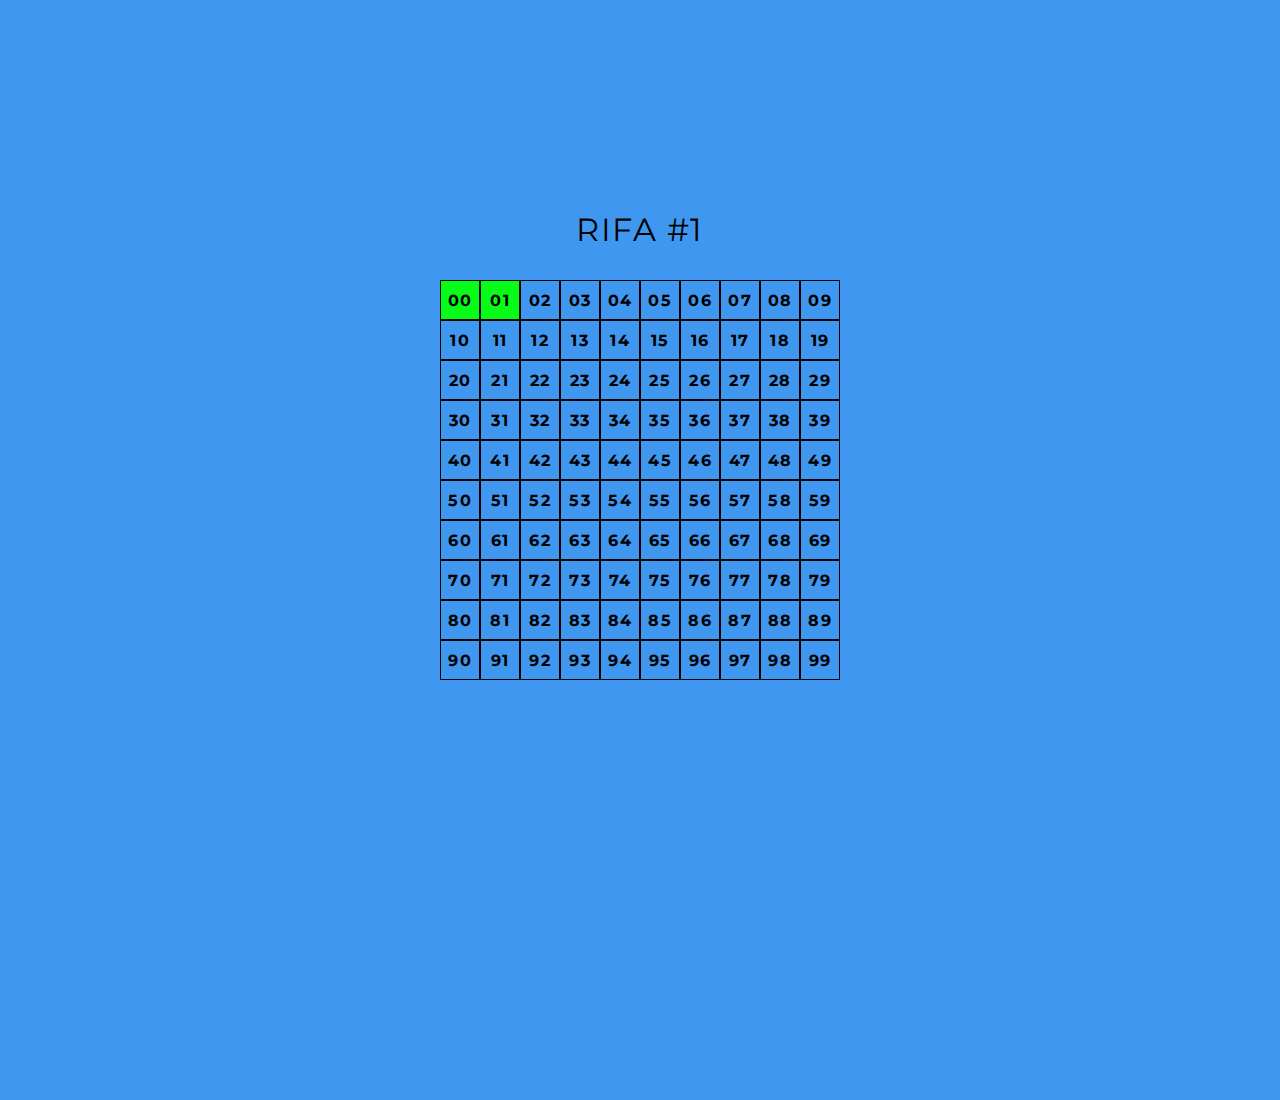
<file: index.html>
<!DOCTYPE html>
<html lang="es">
	<head>
		<meta charset="UTF-8" />
		<meta name="viewport" content="width=device-width, initial-scale=1.0" />
		<title>editando en CSS</title>
		<link rel="stylesheet" type="text/css" href="estilo.css" />
	</head>
	<body>
		<section class="rifa">
			<h1>RIFA #1</h1>
			<div class="tabla">
				<div class="numero v"><b>00</b></div>
				<div class="numero v"><b>01</b></div>
				<div class="numero"><b>02</b></div>
				<div class="numero"><b>03</b></div>
				<div class="numero"><b>04</b></div>
				<div class="numero"><b>05</b></div>
				<div class="numero"><b>06</b></div>
				<div class="numero"><b>07</b></div>
				<div class="numero"><b>08</b></div>
				<div class="numero"><b>09</b></div>
				<div class="numero"><b>10</b></div>
				<div class="numero"><b>11</b></div>
				<div class="numero"><b>12</b></div>
				<div class="numero"><b>13</b></div>
				<div class="numero"><b>14</b></div>
				<div class="numero"><b>15</b></div>
				<div class="numero"><b>16</b></div>
				<div class="numero"><b>17</b></div>
				<div class="numero"><b>18</b></div>
				<div class="numero"><b>19</b></div>
				<div class="numero"><b>20</b></div>
				<div class="numero"><b>21</b></div>
				<div class="numero"><b>22</b></div>
				<div class="numero"><b>23</b></div>
				<div class="numero"><b>24</b></div>
				<div class="numero"><b>25</b></div>
				<div class="numero"><b>26</b></div>
				<div class="numero"><b>27</b></div>
				<div class="numero"><b>28</b></div>
				<div class="numero"><b>29</b></div>
				<div class="numero"><b>30</b></div>
				<div class="numero"><b>31</b></div>
				<div class="numero"><b>32</b></div>
				<div class="numero"><b>33</b></div>
				<div class="numero"><b>34</b></div>
				<div class="numero"><b>35</b></div>
				<div class="numero"><b>36</b></div>
				<div class="numero"><b>37</b></div>
				<div class="numero"><b>38</b></div>
				<div class="numero"><b>39</b></div>
				<div class="numero"><b>40</b></div>
				<div class="numero"><b>41</b></div>
				<div class="numero"><b>42</b></div>
				<div class="numero"><b>43</b></div>
				<div class="numero"><b>44</b></div>
				<div class="numero"><b>45</b></div>
				<div class="numero"><b>46</b></div>
				<div class="numero"><b>47</b></div>
				<div class="numero"><b>48</b></div>
				<div class="numero"><b>49</b></div>
				<div class="numero"><b>50</b></div>
				<div class="numero"><b>51</b></div>
				<div class="numero"><b>52</b></div>
				<div class="numero"><b>53</b></div>
				<div class="numero"><b>54</b></div>
				<div class="numero"><b>55</b></div>
				<div class="numero"><b>56</b></div>
				<div class="numero"><b>57</b></div>
				<div class="numero"><b>58</b></div>
				<div class="numero"><b>59</b></div>
				<div class="numero"><b>60</b></div>
				<div class="numero"><b>61</b></div>
				<div class="numero"><b>62</b></div>
				<div class="numero"><b>63</b></div>
				<div class="numero"><b>64</b></div>
				<div class="numero"><b>65</b></div>
				<div class="numero"><b>66</b></div>
				<div class="numero"><b>67</b></div>
				<div class="numero"><b>68</b></div>
				<div class="numero"><b>69</b></div>
				<div class="numero"><b>70</b></div>
				<div class="numero"><b>71</b></div>
				<div class="numero"><b>72</b></div>
				<div class="numero"><b>73</b></div>
				<div class="numero"><b>74</b></div>
				<div class="numero"><b>75</b></div>
				<div class="numero"><b>76</b></div>
				<div class="numero"><b>77</b></div>
				<div class="numero"><b>78</b></div>
				<div class="numero"><b>79</b></div>
				<div class="numero"><b>80</b></div>
				<div class="numero"><b>81</b></div>
				<div class="numero"><b>82</b></div>
				<div class="numero"><b>83</b></div>
				<div class="numero"><b>84</b></div>
				<div class="numero"><b>85</b></div>
				<div class="numero"><b>86</b></div>
				<div class="numero"><b>87</b></div>
				<div class="numero"><b>88</b></div>
				<div class="numero"><b>89</b></div>
				<div class="numero"><b>90</b></div>
				<div class="numero"><b>91</b></div>
				<div class="numero"><b>92</b></div>
				<div class="numero"><b>93</b></div>
				<div class="numero"><b>94</b></div>
				<div class="numero"><b>95</b></div>
				<div class="numero"><b>96</b></div>
				<div class="numero"><b>97</b></div>
				<div class="numero"><b>98</b></div>
				<div class="numero"><b>99</b></div>
			</div>

			<br /><br /><br /><br /><br /><br /><br />

			<!-- 			<div class="tablalimpia">
				<div class="tabla">
					<div class="numero"><b>00</b></div>
					<div class="numero"><b>01</b></div>
					<div class="numero"><b>02</b></div>
					<div class="numero"><b>03</b></div>
					<div class="numero"><b>04</b></div>
					<div class="numero"><b>05</b></div>
					<div class="numero"><b>06</b></div>
					<div class="numero"><b>07</b></div>
					<div class="numero"><b>08</b></div>
					<div class="numero"><b>09</b></div>
					<div class="numero"><b>10</b></div>
					<div class="numero"><b>11</b></div>
					<div class="numero"><b>12</b></div>
					<div class="numero"><b>13</b></div>
					<div class="numero"><b>14</b></div>
					<div class="numero"><b>15</b></div>
					<div class="numero"><b>16</b></div>
					<div class="numero"><b>17</b></div>
					<div class="numero"><b>18</b></div>
					<div class="numero"><b>19</b></div>
					<div class="numero"><b>20</b></div>
					<div class="numero"><b>21</b></div>
					<div class="numero"><b>22</b></div>
					<div class="numero"><b>23</b></div>
					<div class="numero"><b>24</b></div>
					<div class="numero"><b>25</b></div>
					<div class="numero"><b>26</b></div>
					<div class="numero"><b>27</b></div>
					<div class="numero"><b>28</b></div>
					<div class="numero"><b>29</b></div>
					<div class="numero"><b>30</b></div>
					<div class="numero"><b>31</b></div>
					<div class="numero"><b>32</b></div>
					<div class="numero"><b>33</b></div>
					<div class="numero"><b>34</b></div>
					<div class="numero"><b>35</b></div>
					<div class="numero"><b>36</b></div>
					<div class="numero"><b>37</b></div>
					<div class="numero"><b>38</b></div>
					<div class="numero"><b>39</b></div>
					<div class="numero"><b>40</b></div>
					<div class="numero"><b>41</b></div>
					<div class="numero"><b>42</b></div>
					<div class="numero"><b>43</b></div>
					<div class="numero"><b>44</b></div>
					<div class="numero"><b>45</b></div>
					<div class="numero"><b>46</b></div>
					<div class="numero"><b>47</b></div>
					<div class="numero"><b>48</b></div>
					<div class="numero"><b>49</b></div>
					<div class="numero"><b>50</b></div>
					<div class="numero"><b>51</b></div>
					<div class="numero"><b>52</b></div>
					<div class="numero"><b>53</b></div>
					<div class="numero"><b>54</b></div>
					<div class="numero"><b>55</b></div>
					<div class="numero"><b>56</b></div>
					<div class="numero"><b>57</b></div>
					<div class="numero"><b>58</b></div>
					<div class="numero"><b>59</b></div>
					<div class="numero"><b>60</b></div>
					<div class="numero"><b>61</b></div>
					<div class="numero"><b>62</b></div>
					<div class="numero"><b>63</b></div>
					<div class="numero"><b>64</b></div>
					<div class="numero"><b>65</b></div>
					<div class="numero"><b>66</b></div>
					<div class="numero"><b>67</b></div>
					<div class="numero"><b>68</b></div>
					<div class="numero"><b>69</b></div>
					<div class="numero"><b>70</b></div>
					<div class="numero"><b>71</b></div>
					<div class="numero"><b>72</b></div>
					<div class="numero"><b>73</b></div>
					<div class="numero"><b>74</b></div>
					<div class="numero"><b>75</b></div>
					<div class="numero"><b>76</b></div>
					<div class="numero"><b>77</b></div>
					<div class="numero"><b>78</b></div>
					<div class="numero"><b>79</b></div>
					<div class="numero"><b>80</b></div>
					<div class="numero"><b>81</b></div>
					<div class="numero"><b>82</b></div>
					<div class="numero"><b>83</b></div>
					<div class="numero"><b>84</b></div>
					<div class="numero"><b>85</b></div>
					<div class="numero"><b>86</b></div>
					<div class="numero"><b>87</b></div>
					<div class="numero"><b>88</b></div>
					<div class="numero"><b>89</b></div>
					<div class="numero"><b>90</b></div>
					<div class="numero"><b>91</b></div>
					<div class="numero"><b>92</b></div>
					<div class="numero"><b>93</b></div>
					<div class="numero"><b>94</b></div>
					<div class="numero"><b>95</b></div>
					<div class="numero"><b>96</b></div>
					<div class="numero"><b>97</b></div>
					<div class="numero"><b>98</b></div>
					<div class="numero"><b>99</b></div>
				</div>
			</div> -->
		</section>
		<script src="text.js"></script>
	</body>
</html>
</file>
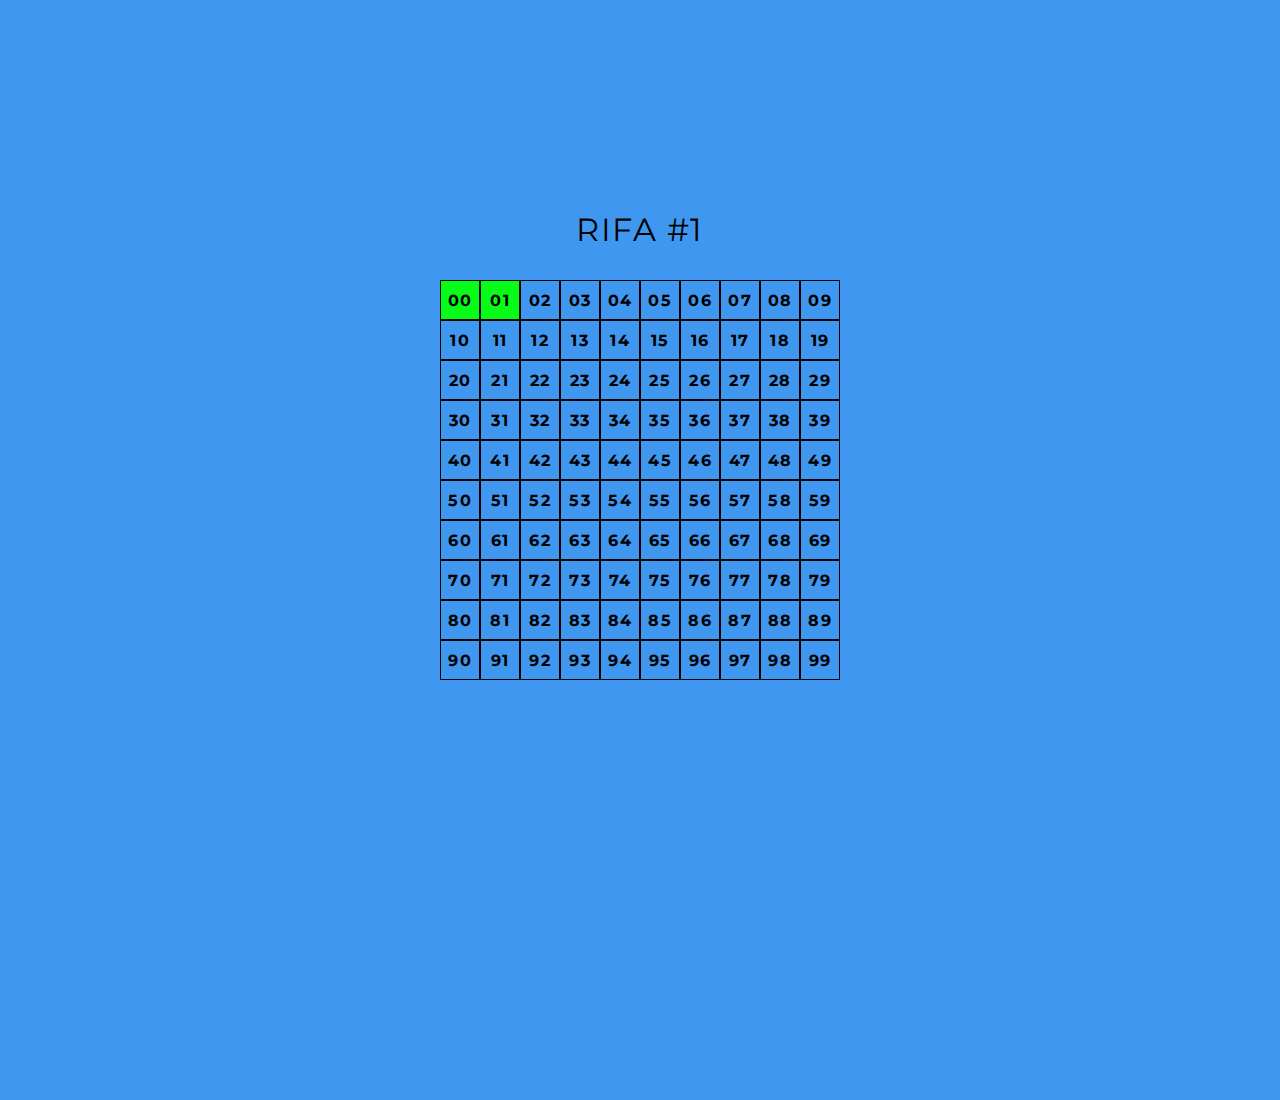
<file: index_backup.html>
<!DOCTYPE html>
<html lang="es">
	<head>
		<meta charset="UTF-8" />
		<meta name="viewport" content="width=device-width, initial-scale=1.0" />
		<title>editando en CSS</title>
		<link rel="stylesheet" type="text/css" href="estilo.css" />
	</head>
	<body>
		<section class="rifa">
			<h1>RIFA #1</h1>
			<div class="tabla">
				<div class="numero v"><b>00</b></div>
				<div class="numero v"><b>01</b></div>
				<div class="numero"><b>02</b></div>
				<div class="numero"><b>03</b></div>
				<div class="numero"><b>04</b></div>
				<div class="numero"><b>05</b></div>
				<div class="numero"><b>06</b></div>
				<div class="numero"><b>07</b></div>
				<div class="numero"><b>08</b></div>
				<div class="numero"><b>09</b></div>
				<div class="numero"><b>10</b></div>
				<div class="numero"><b>11</b></div>
				<div class="numero"><b>12</b></div>
				<div class="numero"><b>13</b></div>
				<div class="numero"><b>14</b></div>
				<div class="numero"><b>15</b></div>
				<div class="numero"><b>16</b></div>
				<div class="numero"><b>17</b></div>
				<div class="numero"><b>18</b></div>
				<div class="numero"><b>19</b></div>
				<div class="numero"><b>20</b></div>
				<div class="numero"><b>21</b></div>
				<div class="numero"><b>22</b></div>
				<div class="numero"><b>23</b></div>
				<div class="numero"><b>24</b></div>
				<div class="numero"><b>25</b></div>
				<div class="numero"><b>26</b></div>
				<div class="numero"><b>27</b></div>
				<div class="numero"><b>28</b></div>
				<div class="numero"><b>29</b></div>
				<div class="numero"><b>30</b></div>
				<div class="numero"><b>31</b></div>
				<div class="numero"><b>32</b></div>
				<div class="numero"><b>33</b></div>
				<div class="numero"><b>34</b></div>
				<div class="numero"><b>35</b></div>
				<div class="numero"><b>36</b></div>
				<div class="numero"><b>37</b></div>
				<div class="numero"><b>38</b></div>
				<div class="numero"><b>39</b></div>
				<div class="numero"><b>40</b></div>
				<div class="numero"><b>41</b></div>
				<div class="numero"><b>42</b></div>
				<div class="numero"><b>43</b></div>
				<div class="numero"><b>44</b></div>
				<div class="numero"><b>45</b></div>
				<div class="numero"><b>46</b></div>
				<div class="numero"><b>47</b></div>
				<div class="numero"><b>48</b></div>
				<div class="numero"><b>49</b></div>
				<div class="numero"><b>50</b></div>
				<div class="numero"><b>51</b></div>
				<div class="numero"><b>52</b></div>
				<div class="numero"><b>53</b></div>
				<div class="numero"><b>54</b></div>
				<div class="numero"><b>55</b></div>
				<div class="numero"><b>56</b></div>
				<div class="numero"><b>57</b></div>
				<div class="numero"><b>58</b></div>
				<div class="numero"><b>59</b></div>
				<div class="numero"><b>60</b></div>
				<div class="numero"><b>61</b></div>
				<div class="numero"><b>62</b></div>
				<div class="numero"><b>63</b></div>
				<div class="numero"><b>64</b></div>
				<div class="numero"><b>65</b></div>
				<div class="numero"><b>66</b></div>
				<div class="numero"><b>67</b></div>
				<div class="numero"><b>68</b></div>
				<div class="numero"><b>69</b></div>
				<div class="numero"><b>70</b></div>
				<div class="numero"><b>71</b></div>
				<div class="numero"><b>72</b></div>
				<div class="numero"><b>73</b></div>
				<div class="numero"><b>74</b></div>
				<div class="numero"><b>75</b></div>
				<div class="numero"><b>76</b></div>
				<div class="numero"><b>77</b></div>
				<div class="numero"><b>78</b></div>
				<div class="numero"><b>79</b></div>
				<div class="numero"><b>80</b></div>
				<div class="numero"><b>81</b></div>
				<div class="numero"><b>82</b></div>
				<div class="numero"><b>83</b></div>
				<div class="numero"><b>84</b></div>
				<div class="numero"><b>85</b></div>
				<div class="numero"><b>86</b></div>
				<div class="numero"><b>87</b></div>
				<div class="numero"><b>88</b></div>
				<div class="numero"><b>89</b></div>
				<div class="numero"><b>90</b></div>
				<div class="numero"><b>91</b></div>
				<div class="numero"><b>92</b></div>
				<div class="numero"><b>93</b></div>
				<div class="numero"><b>94</b></div>
				<div class="numero"><b>95</b></div>
				<div class="numero"><b>96</b></div>
				<div class="numero"><b>97</b></div>
				<div class="numero"><b>98</b></div>
				<div class="numero"><b>99</b></div>
			</div>

			<br /><br /><br /><br /><br /><br /><br />

			<!-- 			<div class="tablalimpia">
				<div class="tabla">
					<div class="numero"><b>00</b></div>
					<div class="numero"><b>01</b></div>
					<div class="numero"><b>02</b></div>
					<div class="numero"><b>03</b></div>
					<div class="numero"><b>04</b></div>
					<div class="numero"><b>05</b></div>
					<div class="numero"><b>06</b></div>
					<div class="numero"><b>07</b></div>
					<div class="numero"><b>08</b></div>
					<div class="numero"><b>09</b></div>
					<div class="numero"><b>10</b></div>
					<div class="numero"><b>11</b></div>
					<div class="numero"><b>12</b></div>
					<div class="numero"><b>13</b></div>
					<div class="numero"><b>14</b></div>
					<div class="numero"><b>15</b></div>
					<div class="numero"><b>16</b></div>
					<div class="numero"><b>17</b></div>
					<div class="numero"><b>18</b></div>
					<div class="numero"><b>19</b></div>
					<div class="numero"><b>20</b></div>
					<div class="numero"><b>21</b></div>
					<div class="numero"><b>22</b></div>
					<div class="numero"><b>23</b></div>
					<div class="numero"><b>24</b></div>
					<div class="numero"><b>25</b></div>
					<div class="numero"><b>26</b></div>
					<div class="numero"><b>27</b></div>
					<div class="numero"><b>28</b></div>
					<div class="numero"><b>29</b></div>
					<div class="numero"><b>30</b></div>
					<div class="numero"><b>31</b></div>
					<div class="numero"><b>32</b></div>
					<div class="numero"><b>33</b></div>
					<div class="numero"><b>34</b></div>
					<div class="numero"><b>35</b></div>
					<div class="numero"><b>36</b></div>
					<div class="numero"><b>37</b></div>
					<div class="numero"><b>38</b></div>
					<div class="numero"><b>39</b></div>
					<div class="numero"><b>40</b></div>
					<div class="numero"><b>41</b></div>
					<div class="numero"><b>42</b></div>
					<div class="numero"><b>43</b></div>
					<div class="numero"><b>44</b></div>
					<div class="numero"><b>45</b></div>
					<div class="numero"><b>46</b></div>
					<div class="numero"><b>47</b></div>
					<div class="numero"><b>48</b></div>
					<div class="numero"><b>49</b></div>
					<div class="numero"><b>50</b></div>
					<div class="numero"><b>51</b></div>
					<div class="numero"><b>52</b></div>
					<div class="numero"><b>53</b></div>
					<div class="numero"><b>54</b></div>
					<div class="numero"><b>55</b></div>
					<div class="numero"><b>56</b></div>
					<div class="numero"><b>57</b></div>
					<div class="numero"><b>58</b></div>
					<div class="numero"><b>59</b></div>
					<div class="numero"><b>60</b></div>
					<div class="numero"><b>61</b></div>
					<div class="numero"><b>62</b></div>
					<div class="numero"><b>63</b></div>
					<div class="numero"><b>64</b></div>
					<div class="numero"><b>65</b></div>
					<div class="numero"><b>66</b></div>
					<div class="numero"><b>67</b></div>
					<div class="numero"><b>68</b></div>
					<div class="numero"><b>69</b></div>
					<div class="numero"><b>70</b></div>
					<div class="numero"><b>71</b></div>
					<div class="numero"><b>72</b></div>
					<div class="numero"><b>73</b></div>
					<div class="numero"><b>74</b></div>
					<div class="numero"><b>75</b></div>
					<div class="numero"><b>76</b></div>
					<div class="numero"><b>77</b></div>
					<div class="numero"><b>78</b></div>
					<div class="numero"><b>79</b></div>
					<div class="numero"><b>80</b></div>
					<div class="numero"><b>81</b></div>
					<div class="numero"><b>82</b></div>
					<div class="numero"><b>83</b></div>
					<div class="numero"><b>84</b></div>
					<div class="numero"><b>85</b></div>
					<div class="numero"><b>86</b></div>
					<div class="numero"><b>87</b></div>
					<div class="numero"><b>88</b></div>
					<div class="numero"><b>89</b></div>
					<div class="numero"><b>90</b></div>
					<div class="numero"><b>91</b></div>
					<div class="numero"><b>92</b></div>
					<div class="numero"><b>93</b></div>
					<div class="numero"><b>94</b></div>
					<div class="numero"><b>95</b></div>
					<div class="numero"><b>96</b></div>
					<div class="numero"><b>97</b></div>
					<div class="numero"><b>98</b></div>
					<div class="numero"><b>99</b></div>
				</div>
			</div> -->
		</section>
		<script src="text.js"></script>
	</body>
</html>
</file>
<file: estilo.css>
@import url('https://fonts.googleapis.com/css2?family=Carme&family=Montserrat:ital,wght@0,100;0,200;0,300;0,400;0,500;0,600;0,700;0,800;0,900;1,100;1,200;1,300;1,400;1,500;1,600;1,700;1,800;1,900&family=Roboto:ital,wght@0,100;0,300;0,400;0,500;0,700;0,900;1,100;1,300;1,400;1,500;1,700;1,900&display=swap');

:root {
	--colorbg1: #3f97ef;
	--colorbg2: #353535;
	--color1: #ffa500;
	--color2: #ff8c00;
	--color3: #ff4500;
	--colorfont1: #ccc;
	--colorfont2: #5f5f5f;
}

* {
	font-family: 'Montserrat', 'Carme', 'sans-serif';
	font-weight: 400;
	scroll-behavior: smooth;
	box-sizing: border-box;
	/* border: 1px solid white; */
}

body {
	margin: 0;
	padding: 0;
	background-color: var(--colorbg1);

	color: #000;

	min-height: 100vh;
	overflow-x: hidden;
	scroll-behavior: smooth;
	letter-spacing: 1.5px;
}

h1,
h2,
h3,
h4,
h5,
h6,
p {
	padding: 10px;
}

.rifa {
	margin-top: 200px;
}

h1 {
	text-align: center;
}
.tabla {
	justify-content: center;
	align-items: center;
	display: grid;
	grid-template-columns: repeat(10, 40px);
	grid-template-rows: repeat(10, 40px);
	grid-column-gap: 0px;
	grid-row-gap: 0px;
}

.numero {
	width: 40px;
	height: 40px;
	border: 1px solid black;
	display: flex;
	align-items: center;
	justify-content: center;
}

.numero b {
	font-weight: 700;
}

.v {
	background-color: #07fd18;
}
</file>
